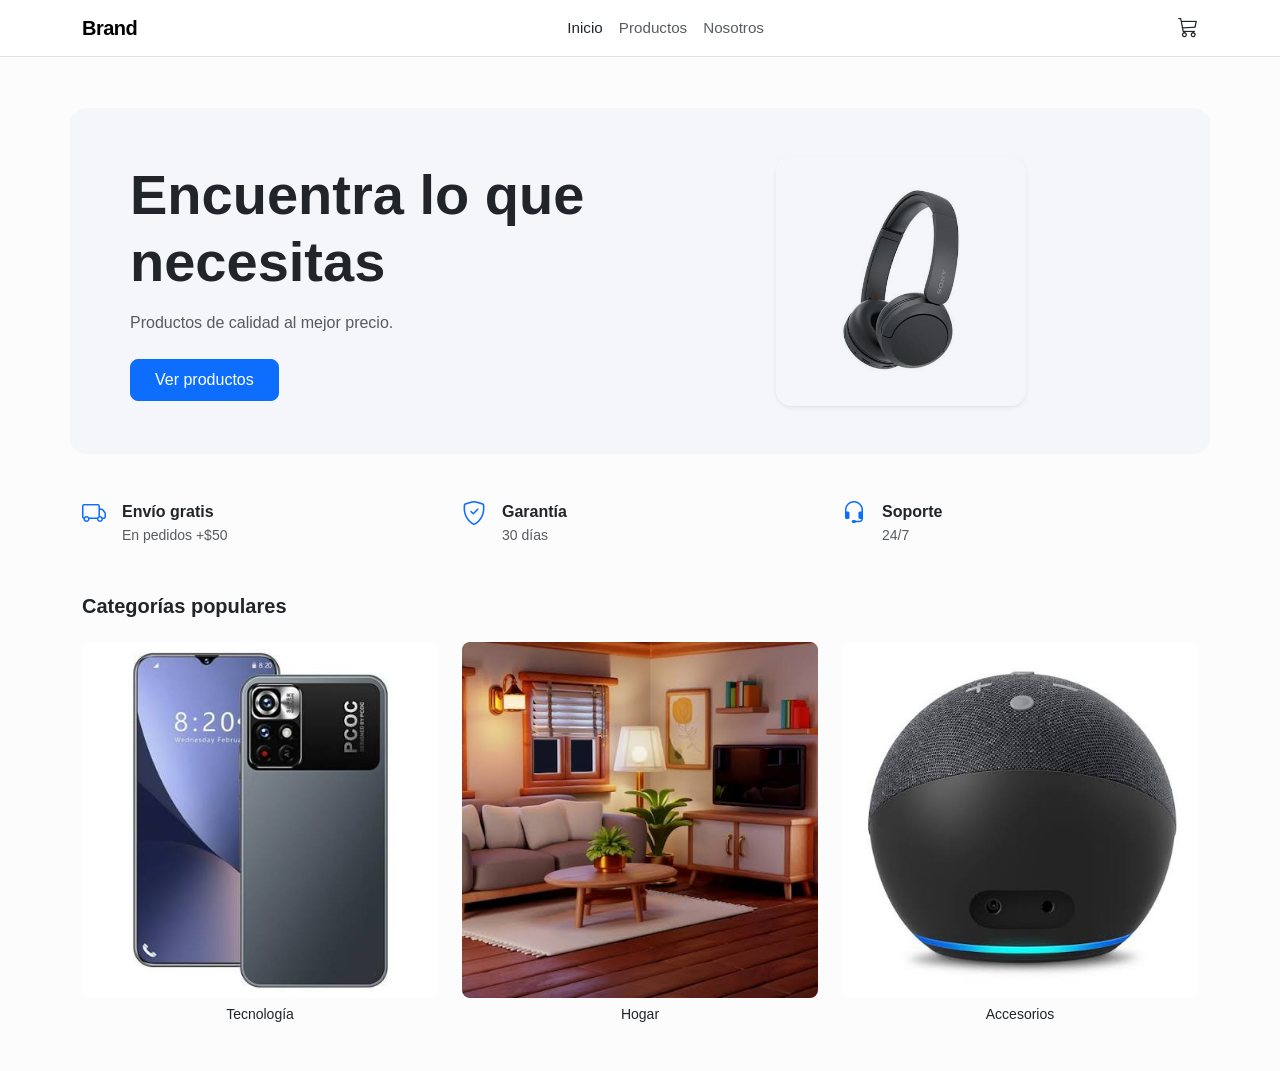
<file: index.html>
<!DOCTYPE html>
<html lang="es">
<head>
    <meta charset="UTF-8">
    <meta name="viewport" content="width=device-width, initial-scale=1.0">
    <title>Brand - Inicio</title>
    <!-- Bootstrap CSS CDN -->
    <link href="https://cdn.jsdelivr.net/npm/bootstrap@5.3.2/dist/css/bootstrap.min.css" rel="stylesheet">
    <!-- Bootstrap Icons -->
    <link rel="stylesheet" href="https://cdn.jsdelivr.net/npm/bootstrap-icons@1.11.1/font/bootstrap-icons.css">
    <!-- Custom CSS -->
    <link rel="stylesheet" href="assets/css/style.css">
</head>
<body>
    <!-- Navbar -->
    <nav class="navbar navbar-expand-lg navbar-light bg-white border-bottom fixed-top">
        <div class="container">
            <a class="navbar-brand fw-bold" href="#">Brand</a>
            <button class="navbar-toggler border-0" type="button" data-bs-toggle="collapse" data-bs-target="#navbarNav" aria-controls="navbarNav" aria-expanded="false" aria-label="Toggle navigation">
                <span class="navbar-toggler-icon"></span>
            </button>
            <div class="collapse navbar-collapse" id="navbarNav">
                <ul class="navbar-nav mx-auto">
                    <li class="nav-item">
                        <a class="nav-link active fw-medium text-dark" aria-current="page" href="index.html">Inicio</a>
                    </li>
                    <li class="nav-item">
                        <a class="nav-link text-muted" href="productos.html">Productos</a>
                    </li>
                    <li class="nav-item">
                        <a class="nav-link text-muted" href="#">Nosotros</a>
                    </li>
                </ul>
                <div class="d-flex align-items-center">
                    <a href="#" class="text-dark position-relative fs-5" id="cart-icon">
                        <i class="bi bi-cart3"></i>
                        <span id="cart-badge" class="position-absolute top-0 start-100 translate-middle p-1 bg-danger border border-light rounded-circle d-none">
                            <span class="visually-hidden">New alerts</span>
                        </span>
                    </a>
                </div>
            </div>
        </div>
    </nav>

    <main class="container content-wrapper">
        <!-- Hero Section -->
        <section class="hero-section row align-items-center mb-5 rounded-4 p-4 p-md-5">
            <div class="col-md-6 order-2 order-md-1">
                <h1 class="display-4 fw-bold mb-3 text-dark">Encuentra lo que necesitas</h1>
                <p class="lead text-muted mb-4 fs-6">Productos de calidad al mejor precio.</p>
                <button class="btn btn-primary px-4 py-2 rounded-3 fw-medium">Ver productos</button>
            </div>
            <div class="col-md-6 order-1 order-md-2 text-center mb-4 mb-md-0">
                <img src="assets/img/audifonos.jpg" alt="Audífonos" class="img-fluid hero-image rounded-4 shadow-sm">
            </div>
        </section>

        <!-- Info Blocks Section -->
        <section class="info-blocks mb-5 row g-4 text-center text-md-start">
            <div class="col-md-4">
                <div class="d-flex flex-column flex-md-row align-items-center align-items-md-start gap-3">
                    <div class="icon-box text-primary fs-4">
                        <i class="bi bi-truck"></i>
                    </div>
                    <div>
                        <h6 class="fw-bold mb-1">Envío gratis</h6>
                        <p class="text-muted small mb-0">En pedidos +$50</p>
                    </div>
                </div>
            </div>
            <div class="col-md-4">
                <div class="d-flex flex-column flex-md-row align-items-center align-items-md-start gap-3">
                    <div class="icon-box text-primary fs-4">
                        <i class="bi bi-shield-check"></i>
                    </div>
                    <div>
                        <h6 class="fw-bold mb-1">Garantía</h6>
                        <p class="text-muted small mb-0">30 días</p>
                    </div>
                </div>
            </div>
            <div class="col-md-4">
                <div class="d-flex flex-column flex-md-row align-items-center align-items-md-start gap-3">
                    <div class="icon-box text-primary fs-4">
                        <i class="bi bi-headset"></i>
                    </div>
                    <div>
                        <h6 class="fw-bold mb-1">Soporte</h6>
                        <p class="text-muted small mb-0">24/7</p>
                    </div>
                </div>
            </div>
        </section>

        <!-- Categorías Populares Section -->
        <section class="categories mb-5">
            <h5 class="fw-bold mb-4">Categorías populares</h5>
            <div class="row g-4">
                <div class="col-4 col-md-4">
                    <div class="card border-0 h-100 category-card cursor-pointer">
                        <div class="card-img-wrapper rounded-3 overflow-hidden bg-light mb-2">
                            <img src="assets/img/telefono.jpg" class="img-fluid object-fit-cover w-100 h-100" alt="Tecnología">
                        </div>
                        <h6 class="text-center fw-medium small mb-0">Tecnología</h6>
                    </div>
                </div>
                <div class="col-4 col-md-4">
                    <div class="card border-0 h-100 category-card cursor-pointer">
                        <div class="card-img-wrapper rounded-3 overflow-hidden bg-light mb-2">
                            <img src="assets/img/hogar.jpg" class="img-fluid object-fit-cover w-100 h-100" alt="Hogar">
                        </div>
                        <h6 class="text-center fw-medium small mb-0">Hogar</h6>
                    </div>
                </div>
                <div class="col-4 col-md-4">
                    <div class="card border-0 h-100 category-card cursor-pointer">
                        <div class="card-img-wrapper rounded-3 overflow-hidden bg-light mb-2">
                            <img src="assets/img/alexa.jpg" class="img-fluid object-fit-cover w-100 h-100" alt="Accesorios">
                        </div>
                        <h6 class="text-center fw-medium small mb-0">Accesorios</h6>
                    </div>
                </div>
            </div>
        </section>
    </main>

    <!-- Bootstrap JS Bundle with Popper -->
    <script src="https://cdn.jsdelivr.net/npm/bootstrap@5.3.2/dist/js/bootstrap.bundle.min.js"></script>
    <!-- Custom JS -->
    <script src="assets/js/main.js"></script>
</body>
</html>
</file>
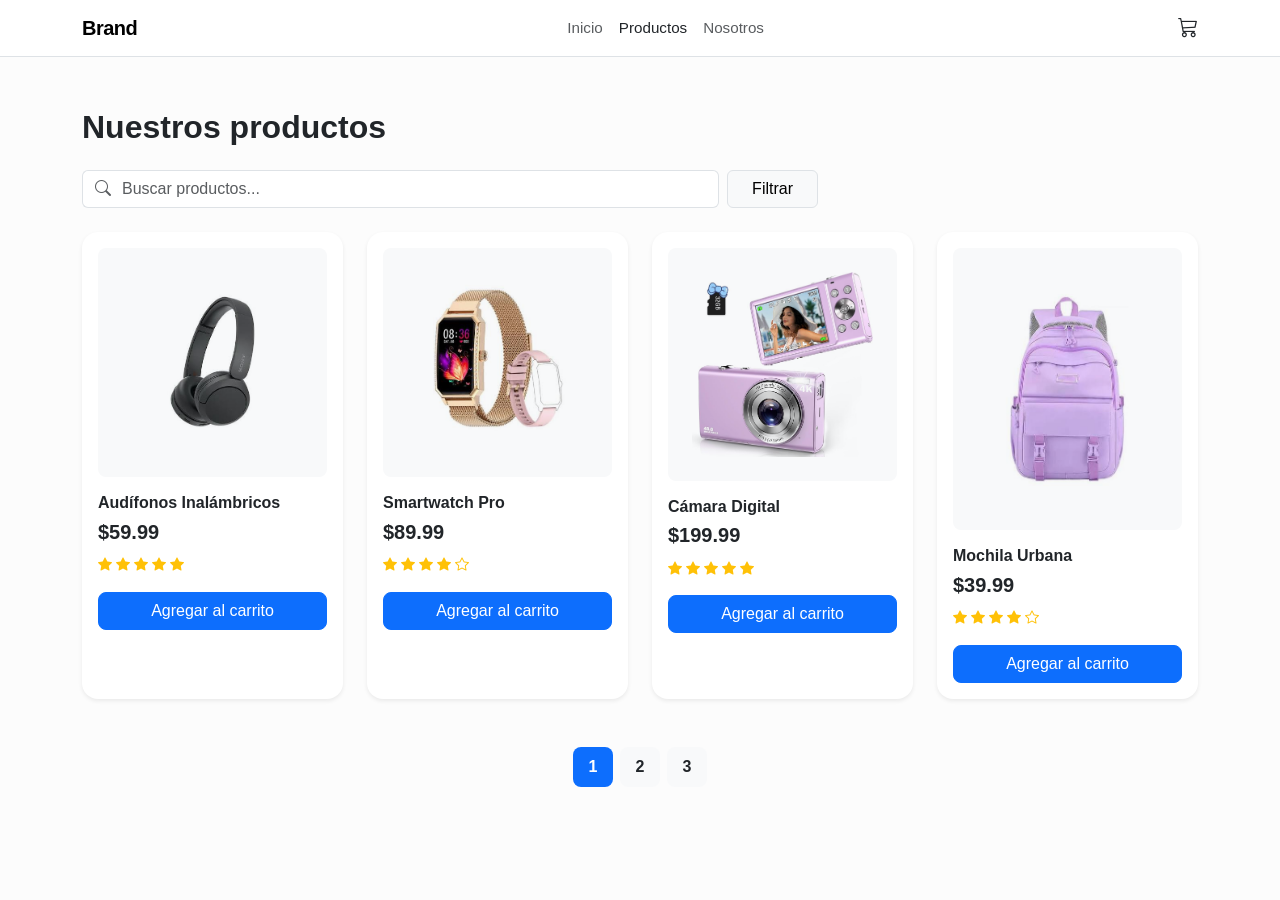
<file: productos.html>
<!DOCTYPE html>
<html lang="es">

<head>
    <meta charset="UTF-8">
    <meta name="viewport" content="width=device-width, initial-scale=1.0">
    <title>Brand - Productos</title>
    <!-- Bootstrap CSS CDN -->
    <link href="https://cdn.jsdelivr.net/npm/bootstrap@5.3.2/dist/css/bootstrap.min.css" rel="stylesheet">
    <!-- Bootstrap Icons -->
    <link rel="stylesheet" href="https://cdn.jsdelivr.net/npm/bootstrap-icons@1.11.1/font/bootstrap-icons.css">
    <!-- Custom CSS -->
    <link rel="stylesheet" href="assets/css/style.css">
</head>

<body>
    <!-- Navbar -->
    <nav class="navbar navbar-expand-lg navbar-light bg-white border-bottom fixed-top">
        <div class="container">
            <a class="navbar-brand fw-bold" href="index.html">Brand</a>
            <button class="navbar-toggler border-0" type="button" data-bs-toggle="collapse" data-bs-target="#navbarNav"
                aria-controls="navbarNav" aria-expanded="false" aria-label="Toggle navigation">
                <span class="navbar-toggler-icon"></span>
            </button>
            <div class="collapse navbar-collapse" id="navbarNav">
                <ul class="navbar-nav mx-auto">
                    <li class="nav-item">
                        <a class="nav-link text-muted" href="index.html">Inicio</a>
                    </li>
                    <li class="nav-item">
                        <a class="nav-link active fw-medium text-dark" aria-current="page"
                            href="productos.html">Productos</a>
                    </li>
                    <li class="nav-item">
                        <a class="nav-link text-muted" href="#">Nosotros</a>
                    </li>
                </ul>
                <div class="d-flex align-items-center">
                    <a href="#" class="text-dark position-relative fs-5" id="cart-icon">
                        <i class="bi bi-cart3"></i>
                        <span id="cart-badge"
                            class="position-absolute top-0 start-100 translate-middle p-1 bg-danger border border-light rounded-circle d-none">
                            <span class="visually-hidden">New alerts</span>
                        </span>
                    </a>
                </div>
            </div>
        </div>
    </nav>

    <main class="container content-wrapper mb-5">
        <h2 class="fw-bold mb-4">Nuestros productos</h2>

        <!-- Search and Filter -->
        <div class="row mb-4">
            <div class="col-12 col-md-8 mb-3 mb-md-0 d-flex gap-2">
                <div class="input-group">
                    <span class="input-group-text bg-white border-end-0">
                        <i class="bi bi-search text-muted"></i>
                    </span>
                    <input type="text" class="form-control border-start-0 ps-0 shadow-none"
                        placeholder="Buscar productos...">
                </div>
                <button class="btn btn-light border px-4 fw-medium text-nowrap">Filtrar</button>
            </div>
        </div>

        <!-- Products Grid -->
        <div class="row g-4">
            <!-- Product 1 -->
            <div class="col-12 col-md-6 col-lg-3">
                <div class="card h-100 border-0 shadow-sm p-3 rounded-4 cursor-pointer product-card">
                    <div class="bg-light rounded-3 d-flex align-items-center justify-content-center p-4 mb-3"
                        style="aspect-ratio: 1/1;">
                        <img src="assets/img/audifonos.jpg"
                            class="img-fluid w-100 h-100 object-fit-contain mix-blend-multiply" alt="Audífonos Inalámbricos">
                    </div>
                    <div>
                        <h6 class="fw-bold mb-1">Audífonos Inalámbricos</h6>
                        <p class="fw-bold fs-5 mb-2">$59.99</p>
                        <div class="text-warning small mb-3">
                            <i class="bi bi-star-fill"></i>
                            <i class="bi bi-star-fill"></i>
                            <i class="bi bi-star-fill"></i>
                            <i class="bi bi-star-fill"></i>
                            <i class="bi bi-star-fill"></i>
                        </div>
                        <button class="btn btn-primary w-100 rounded-3 add-to-cart-btn">Agregar al carrito</button>
                    </div>
                </div>
            </div>

            <!-- Product 2 -->
            <div class="col-12 col-md-6 col-lg-3">
                <div class="card h-100 border-0 shadow-sm p-3 rounded-4 cursor-pointer product-card">
                    <div class="bg-light rounded-3 d-flex align-items-center justify-content-center p-4 mb-3"
                        style="aspect-ratio: 1/1;">
                        <img src="assets/img/reloj inteligente.jpg"
                            class="img-fluid w-100 h-100 object-fit-contain mix-blend-multiply" alt="Smartwatch Pro">
                    </div>
                    <div>
                        <h6 class="fw-bold mb-1">Smartwatch Pro</h6>
                        <p class="fw-bold fs-5 mb-2">$89.99</p>
                        <div class="text-warning small mb-3">
                            <i class="bi bi-star-fill"></i>
                            <i class="bi bi-star-fill"></i>
                            <i class="bi bi-star-fill"></i>
                            <i class="bi bi-star-fill"></i>
                            <i class="bi bi-star"></i>
                        </div>
                        <button class="btn btn-primary w-100 rounded-3 add-to-cart-btn">Agregar al carrito</button>
                    </div>
                </div>
            </div>

            <!-- Product 3 -->
            <div class="col-12 col-md-6 col-lg-3">
                <div class="card h-100 border-0 shadow-sm p-3 rounded-4 cursor-pointer product-card">
                    <div class="bg-light rounded-3 d-flex align-items-center justify-content-center p-4 mb-3"
                        style="aspect-ratio: 1/1;">
                        <img src="assets/img/camara.jpg"
                            class="img-fluid w-100 h-100 object-fit-contain mix-blend-multiply" alt="Cámara Digital">
                    </div>
                    <div>
                        <h6 class="fw-bold mb-1">Cámara Digital</h6>
                        <p class="fw-bold fs-5 mb-2">$199.99</p>
                        <div class="text-warning small mb-3">
                            <i class="bi bi-star-fill"></i>
                            <i class="bi bi-star-fill"></i>
                            <i class="bi bi-star-fill"></i>
                            <i class="bi bi-star-fill"></i>
                            <i class="bi bi-star-fill"></i>
                        </div>
                        <button class="btn btn-primary w-100 rounded-3 add-to-cart-btn">Agregar al carrito</button>
                    </div>
                </div>
            </div>

            <!-- Product 4 -->
            <div class="col-12 col-md-6 col-lg-3">
                <div class="card h-100 border-0 shadow-sm p-3 rounded-4 cursor-pointer product-card">
                    <div class="bg-light rounded-3 d-flex align-items-center justify-content-center p-4 mb-3"
                        style="aspect-ratio: 1/1;">
                        <img src="assets/img/mochila.jpg"
                            class="img-fluid w-100 h-100 object-fit-contain mix-blend-multiply" alt="Mochila Urbana">
                    </div>
                    <div>
                        <h6 class="fw-bold mb-1">Mochila Urbana</h6>
                        <p class="fw-bold fs-5 mb-2">$39.99</p>
                        <div class="text-warning small mb-3">
                            <i class="bi bi-star-fill"></i>
                            <i class="bi bi-star-fill"></i>
                            <i class="bi bi-star-fill"></i>
                            <i class="bi bi-star-fill"></i>
                            <i class="bi bi-star"></i>
                        </div>
                        <button class="btn btn-primary w-100 rounded-3 add-to-cart-btn">Agregar al carrito</button>
                    </div>
                </div>
            </div>
        </div>

        <!-- Pagination -->
        <div class="d-flex justify-content-center mt-5">
            <nav aria-label="Navegación de páginas">
                <ul class="pagination gap-2 border-0">
                    <li class="page-item active"><a class="page-link rounded-3 border-0" href="#">1</a></li>
                    <li class="page-item"><a class="page-link rounded-3 border-0 bg-light text-dark" href="#">2</a></li>
                    <li class="page-item"><a class="page-link rounded-3 border-0 bg-light text-dark" href="#">3</a></li>
                </ul>
            </nav>
        </div>
    </main>

    <!-- Bootstrap JS Bundle with Popper -->
    <script src="https://cdn.jsdelivr.net/npm/bootstrap@5.3.2/dist/js/bootstrap.bundle.min.js"></script>
    <!-- Custom JS -->
    <script src="assets/js/main.js"></script>
</body>

</html>
</file>
<file: assets/css/style.css>
/* Global Styles */
body {
    font-family: 'Inter', -apple-system, BlinkMacSystemFont, "Segoe UI", Roboto, "Helvetica Neue", Arial, sans-serif;
    padding-top: 76px; /* Para compensar el fixed navbar */
    background-color: #fcfcfc;
}

/* Navbar */
.navbar-brand {
    font-size: 1.25rem;
    letter-spacing: -0.5px;
}

.nav-link {
    font-size: 0.95rem;
}

/* Content wrapper */
.content-wrapper {
    padding-top: 2rem;
}

/* Hero Section */
.hero-section {
    background-color: #f4f6fa;
}

.hero-image {
    max-height: 250px;
    object-fit: contain;
    mix-blend-mode: multiply; /* Helps blend with the background */
}

/* Info Blocks */
.info-blocks .icon-box {
    width: 24px;
    height: 24px;
    display: flex;
    align-items: center;
    justify-content: center;
}

/* Categories */
.category-card {
    background-color: transparent !important;
    transition: transform 0.2s ease;
}

.category-card:hover {
    transform: translateY(-5px);
}

.card-img-wrapper {
    aspect-ratio: 1 / 1;
}

.cursor-pointer {
    cursor: pointer;
}

/* Utilities */
.text-primary {
    color: #0d6efd !important;
}
.mix-blend-multiply {
    mix-blend-mode: multiply;
}

/* Products View */
.product-card {
    transition: transform 0.2s ease, box-shadow 0.2s ease;
}
.product-card:hover {
    transform: translateY(-5px);
    box-shadow: 0 .5rem 1rem rgba(0,0,0,.08) !important;
}
.pagination .page-link {
    width: 40px;
    height: 40px;
    display: flex;
    align-items: center;
    justify-content: center;
    font-weight: 600;
}

/* Mobile specific tweaks */
@media (max-width: 767.98px) {
    .content-wrapper {
        padding-top: 1rem;
    }
    
    .hero-section {
        background-color: #ffffff; /* Cleaner look on mobile */
    }
    
    .display-4 {
        font-size: 2.2rem;
    }
    
    .card-img-wrapper {
        aspect-ratio: 4 / 3;
    }
}
</file>
